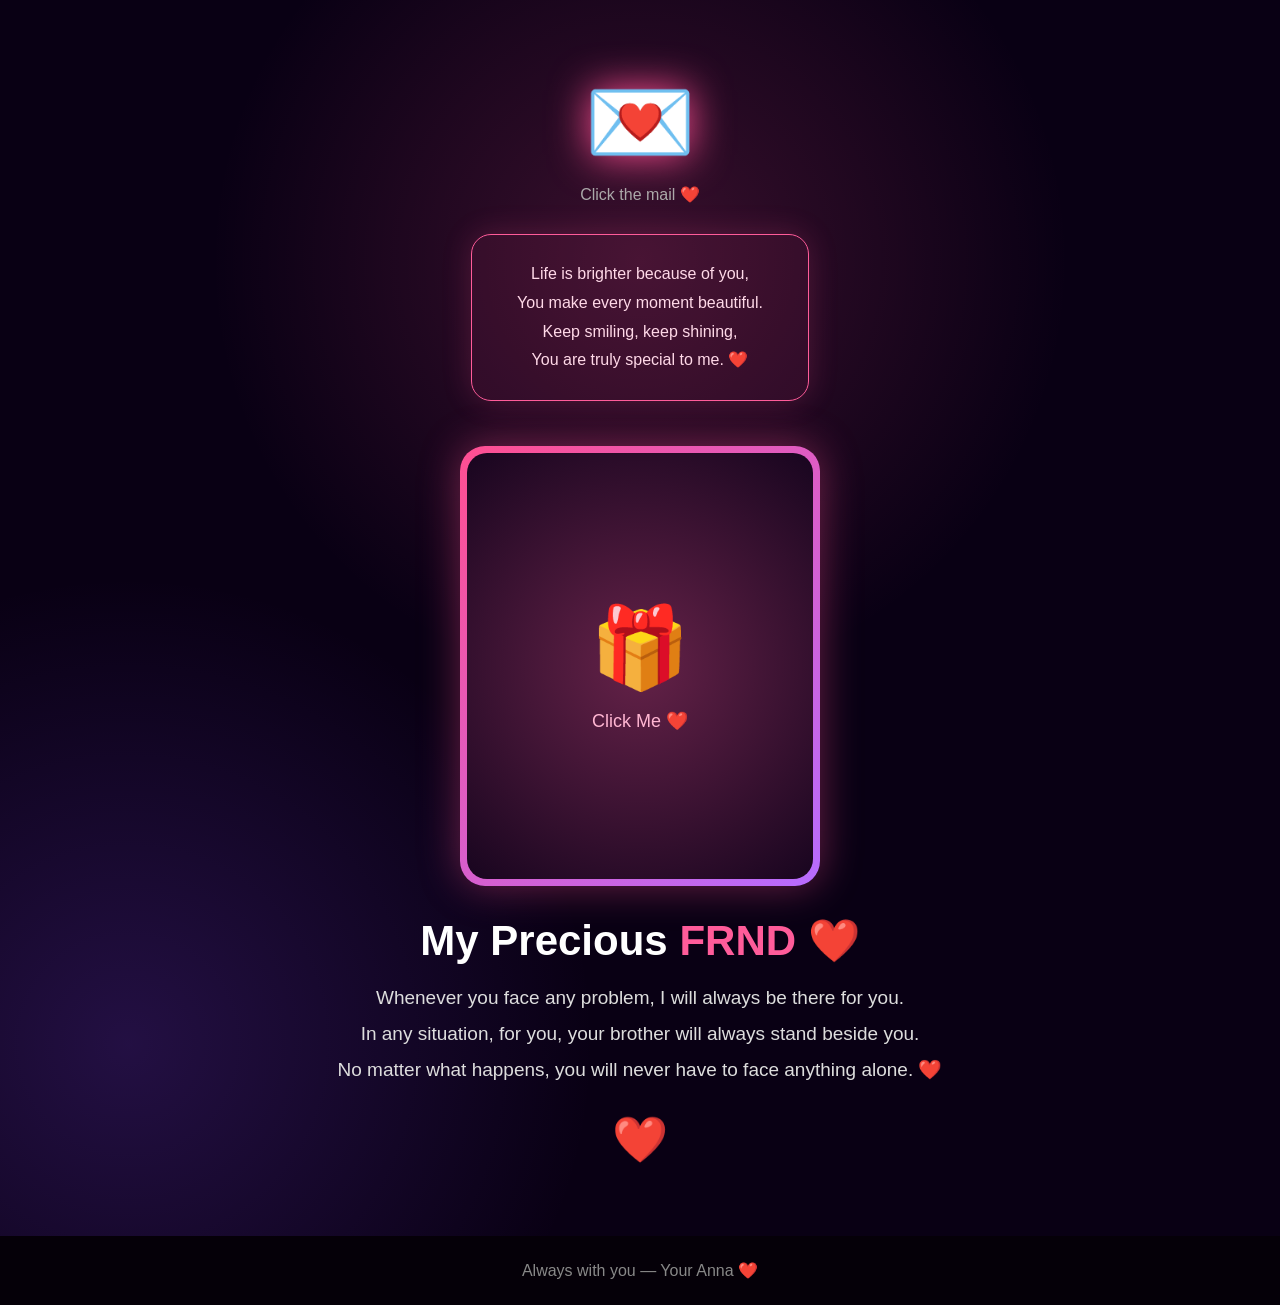
<file: surprise.html>
<!DOCTYPE html>
<html lang="en">

<head>
    <meta charset="UTF-8">
    <meta name="viewport" content="width=device-width, initial-scale=1.0">
    <title>For You ❤️</title>
    <link rel="stylesheet" href="stylesi.css">
</head>

<body class="surprise-page">


<section class="surprise">

    <!-- MAIL -->
    <div class="mail" onclick="openMail()">
        💌
    </div>

    <p class="click-mail">Click the mail ❤️</p>


    <!-- POEM -->
    <div class="poem" id="poem">

        <p>
            Life is brighter because of you,<br>
            You make every moment beautiful.<br>
            Keep smiling, keep shining,<br>
            You are truly special to me. ❤️
        </p>

    </div>


    <!-- PHOTO REVEAL -->
    <div class="photo-box second-photo"
         onclick="revealPhoto(this)">

        <div class="photo-cover">
            🎁
            <p>Click Me ❤️</p>
        </div>

        <img src="lak.jpeg" alt="Special Photo">

    </div>


    <!-- MESSAGE -->

    <h1>
        My Precious <span>FRND</span> ❤️
    </h1>

    <p class="message">

        Whenever you face any problem,
        I will always be there for you.<br>

        In any situation, for you,
        your brother will always stand beside you.<br>

        No matter what happens,
        you will never have to face anything alone. ❤️

    </p>


    <div class="big-heart">
        ❤️
    </div>

</section>


<footer>
    Always with you — Your Anna ❤️
</footer>


<script src="script.js"></script>

</body>
</html>
</file>
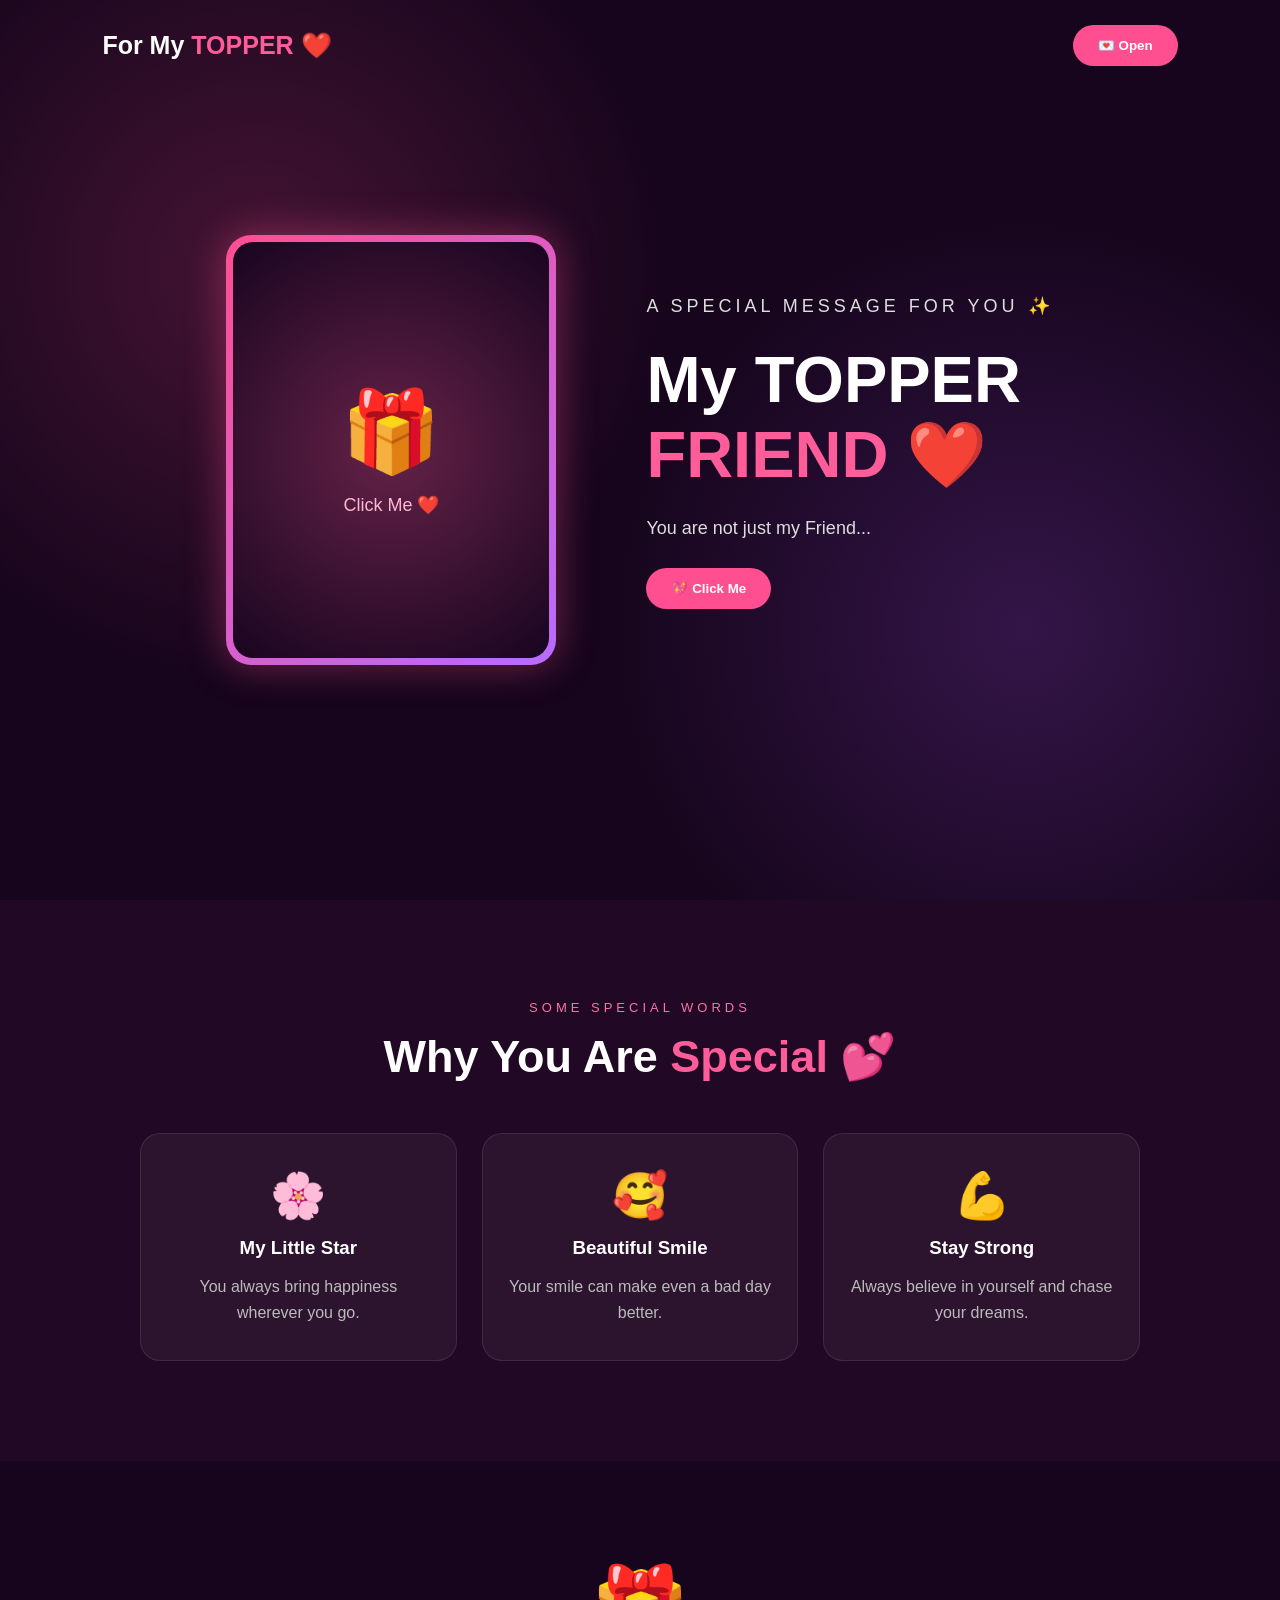
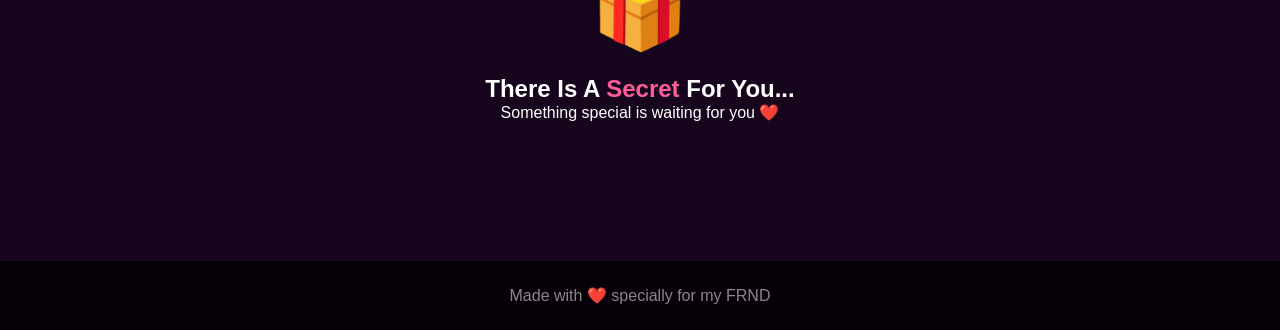
<file: Untitled-1.html>
<!DOCTYPE html>
<html lang="en">

<head>
    <meta charset="UTF-8">
    <meta name="viewport" content="width=device-width, initial-scale=1.0">
    <title>For My Thangachi ❤️</title>
    <link rel="stylesheet" href="stylesi.css">
</head>

<body>

<nav>
    <h2>For My <span>TOPPER</span> ❤️</h2>
    <button onclick="openLetter()">💌 Open</button>
</nav>


<section class="hero">

    <!-- PHOTO REVEAL -->
    <div class="photo-box" onclick="revealPhoto(this)">

        <div class="photo-cover">
            🎁
            <p>Click Me ❤️</p>
        </div>

        <img src="lak.jpeg" alt="My Thangachi">

    </div>


    <div class="content">

        <p class="small">A SPECIAL MESSAGE FOR YOU ✨</p>

        <h1>
            My TOPPER<br>
            <span>FRIEND ❤️</span>
        </h1>

        <p id="typing"></p>

        <button class="main-btn" onclick="openLetter()">
            💖 Click Me
        </button>

    </div>

</section>


<section class="memories">

    <p class="small">SOME SPECIAL WORDS</p>

    <h2>Why You Are <span>Special</span> 💕</h2>

    <div class="cards">

        <div class="card">
            <div>🌸</div>
            <h3>My Little Star</h3>
            <p>You always bring happiness wherever you go.</p>
        </div>

        <div class="card">
            <div>🥰</div>
            <h3>Beautiful Smile</h3>
            <p>Your smile can make even a bad day better.</p>
        </div>

        <div class="card">
            <div>💪</div>
            <h3>Stay Strong</h3>
            <p>Always believe in yourself and chase your dreams.</p>
        </div>

    </div>

</section>


<section class="secret">

    <div class="gift">🎁</div>

    <h2>There Is A <span>Secret</span> For You...</h2>

    <p>Something special is waiting for you ❤️</p>

</section>


<footer>
    Made with ❤️ specially for my FRND
</footer>


<script src="script.js"></script>

</body>
</html>
</file>
<file: stylesi.css>
* {
    margin: 0;
    padding: 0;
    box-sizing: border-box;
}

html {
    scroll-behavior: smooth;
}

body {
    font-family: Arial, sans-serif;
    color: white;
    background: #16051c;
}

span {
    color: #ff5c9a;
}


/* NAVBAR */

nav {
    position: absolute;
    width: 100%;
    padding: 25px 8%;
    display: flex;
    justify-content: space-between;
    align-items: center;
    z-index: 5;
}

nav h2 {
    font-size: 25px;
}

button {
    border: none;
    padding: 13px 25px;
    border-radius: 30px;
    background: #ff4f91;
    color: white;
    font-weight: bold;
    cursor: pointer;
    transition: .3s;
}

button:hover {
    transform: scale(1.08);
}


/* HERO */

.hero {
    min-height: 100vh;
    padding: 100px 8%;
    display: flex;
    align-items: center;
    justify-content: center;
    gap: 90px;

    background:
        radial-gradient(circle at 20% 30%, #ff4f9133, transparent 35%),
        radial-gradient(circle at 80% 70%, #a855f733, transparent 35%),
        #16051c;
}


/* PHOTO */

.photo-box {
    width: 330px;
    height: 430px;
    padding: 7px;
    border-radius: 25px;
    background: linear-gradient(135deg, #ff4f91, #b76cff);
    box-shadow: 0 0 40px #ff4f9166;
    cursor: pointer;
    position: relative;
    overflow: hidden;
}

.photo-box img {
    width: 100%;
    height: 100%;
    object-fit: cover;
    border-radius: 20px;

    opacity: 0;
    transform: scale(1.3);

    transition: 1s;
}


/* PHOTO COVER */

.photo-cover {
    position: absolute;
    inset: 7px;

    z-index: 2;

    border-radius: 20px;

    display: flex;
    flex-direction: column;
    justify-content: center;
    align-items: center;

    background:
        radial-gradient(circle, #ff5c9a55, transparent),
        #18051f;

    font-size: 80px;

    transition: 1s;
}

.photo-cover p {
    font-size: 18px;
    color: #ffb6d2;
    margin-top: 15px;
}


/* REVEAL */

.photo-box.reveal img {
    opacity: 1;
    transform: scale(1);
}

.photo-box.reveal .photo-cover {
    opacity: 0;
    transform: scale(1.5);
    pointer-events: none;
}

.photo-box.reveal {
    animation: glow 1.5s;
}

@keyframes glow {
    50% {
        box-shadow: 0 0 80px #ff4f91;
    }
}


/* CONTENT */

.content {
    max-width: 600px;
}

.small {
    color: #ff6fa8;
    letter-spacing: 4px;
    font-size: 13px;
}

.content h1 {
    font-size: 65px;
    margin: 20px 0;
}

.content p {
    color: #ddd;
    font-size: 18px;
    line-height: 1.7;
}

.main-btn {
    margin-top: 25px;
}


/* MEMORIES */

.memories {
    padding: 100px 8%;
    text-align: center;
    background: #210824;
}

.memories h2 {
    font-size: 45px;
    margin: 15px 0 50px;
}

.cards {
    display: grid;
    grid-template-columns: repeat(3, 1fr);
    gap: 25px;
    max-width: 1000px;
    margin: auto;
}

.card {
    padding: 35px 25px;
    border-radius: 20px;
    background: #ffffff0d;
    border: 1px solid #ffffff18;
    transition: .4s;
}

.card:hover {
    transform: translateY(-10px);
    background: #ff4f9122;
}

.card div {
    font-size: 45px;
}

.card h3 {
    margin: 15px;
}

.card p {
    color: #bbb;
    line-height: 1.6;
}


/* SECRET */

.secret {
    min-height: 400px;
    text-align: center;
    padding: 100px 20px;
}

.gift {
    font-size: 80px;
    margin-bottom: 20px;
}


/* SECOND PAGE */

.surprise-page {
    background:
        radial-gradient(circle at 50% 20%, #ff4f9133, transparent 35%),
        radial-gradient(circle at 10% 80%, #8b4dff33, transparent 30%),
        #090014;
}

.surprise {
    min-height: 100vh;
    padding: 70px 20px;

    text-align: center;

    display: flex;
    flex-direction: column;
    align-items: center;
    justify-content: center;
}


/* MAIL */

.mail {
    font-size: 90px;
    cursor: pointer;
    filter: drop-shadow(0 0 20px #ff4f91);

    animation: mailFloat 2s infinite;
}

@keyframes mailFloat {
    50% {
        transform: translateY(-12px);
    }
}

.click-mail {
    color: #aaa;
    margin: 10px;
}


/* POEM */

.poem {
    max-width: 650px;
    padding: 25px 45px;
    margin: 20px 0 45px;

    border: 1px solid #ff5c9a;
    border-radius: 20px;

    background: #ff4f9112;

    box-shadow: 0 0 30px #ff4f9133;

    transition: .5s;
}

.poem p {
    line-height: 1.8;
    color: #ffd9e8;
}


/* SECOND PHOTO */

.second-photo {
    width: 360px;
    height: 440px;
}


/* MESSAGE */

.surprise h1 {
    font-size: 42px;
    margin: 30px 0 15px;
}

.message {
    max-width: 750px;
    color: #ddd;
    font-size: 19px;
    line-height: 1.9;
}

.big-heart {
    font-size: 45px;
    margin-top: 25px;

    animation: beat 1s infinite;
}

@keyframes beat {
    50% {
        transform: scale(1.3);
    }
}


/* FOOTER */

footer {
    padding: 25px;
    text-align: center;
    color: #888;
    background: #050008;
}


/* MOBILE */

@media(max-width: 800px) {

    nav {
        padding: 20px;
    }

    .hero {
        flex-direction: column;
        text-align: center;
        gap: 40px;
    }

    .photo-box {
        width: 270px;
        height: 350px;
    }

    .content h1 {
        font-size: 45px;
    }

    .cards {
        grid-template-columns: 1fr;
    }

    .poem {
        padding: 20px;
    }

    .surprise h1 {
        font-size: 32px;
    }
}
</file>
